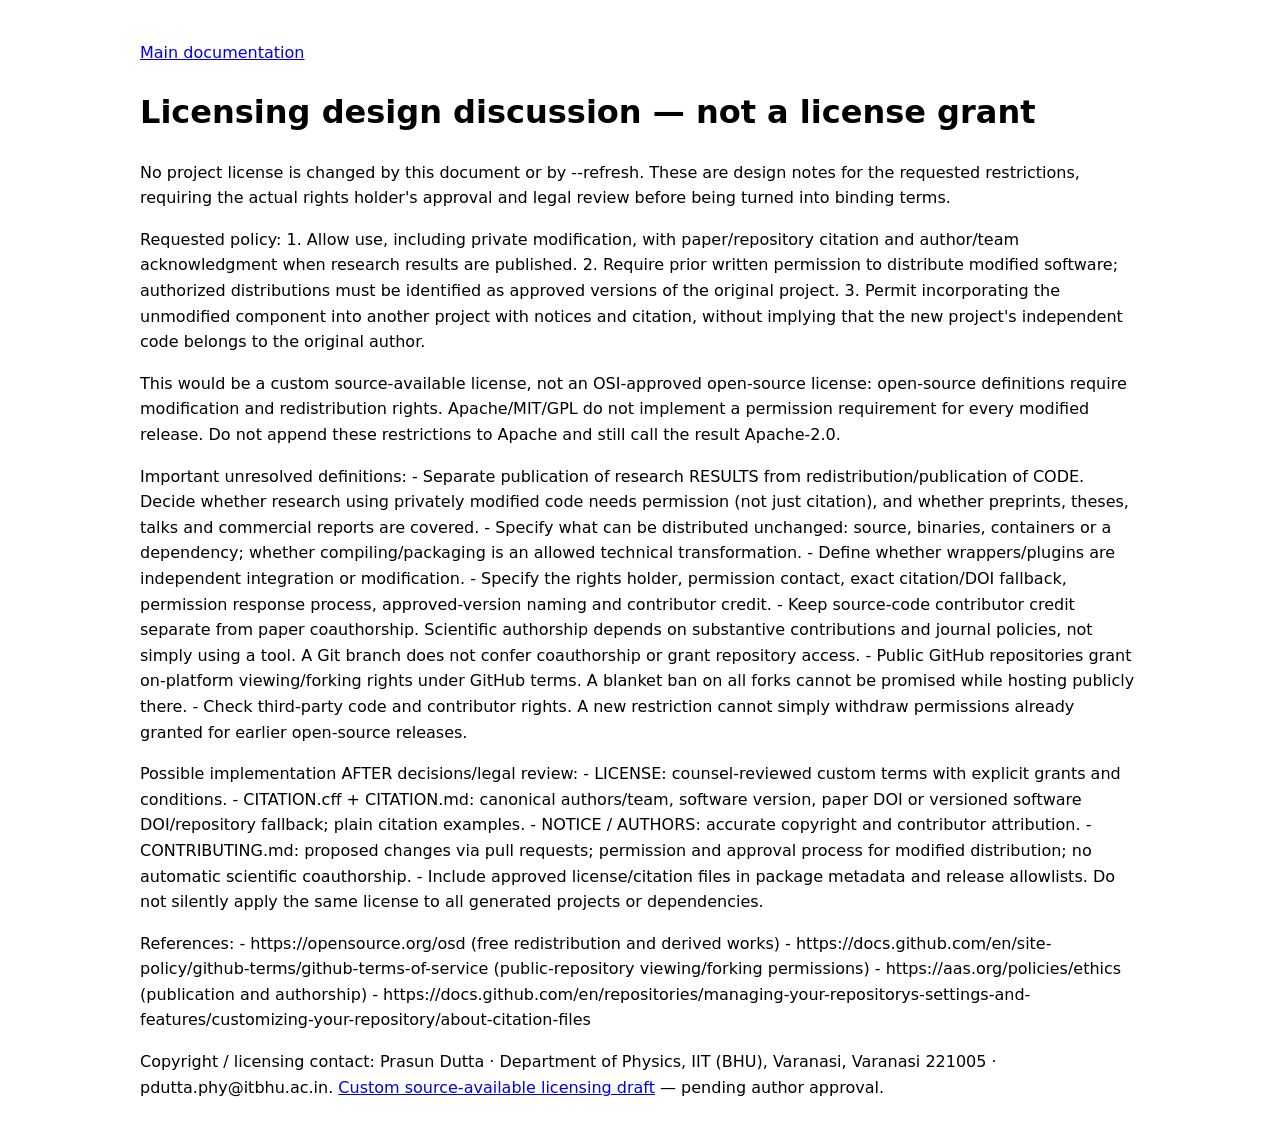
<file: docs/LICENSING_OPTIONS.html>
<!doctype html><html lang="en"><head><meta charset="utf-8"><meta name="viewport" content="width=device-width,initial-scale=1"><title>LICENSING_OPTIONS</title><style>body{max-width:1000px;margin:40px auto;padding:0 20px;font:16px/1.6 system-ui}pre{background:#edf2f4;padding:16px;overflow:auto}</style></head><body><nav><a href="index.html">Main documentation</a></nav><h1 id="licensing-design-discussion-not-a-license-grant">Licensing design discussion — not a license grant</h1>
<p>No project license is changed by this document or by --refresh. These are design
notes for the requested restrictions, requiring the actual rights holder's approval
and legal review before being turned into binding terms.</p>
<p>Requested policy:
1. Allow use, including private modification, with paper/repository citation and
   author/team acknowledgment when research results are published.
2. Require prior written permission to distribute modified software; authorized
   distributions must be identified as approved versions of the original project.
3. Permit incorporating the unmodified component into another project with notices
   and citation, without implying that the new project's independent code belongs
   to the original author.</p>
<p>This would be a custom source-available license, not an OSI-approved open-source
license: open-source definitions require modification and redistribution rights.
Apache/MIT/GPL do not implement a permission requirement for every modified release.
Do not append these restrictions to Apache and still call the result Apache-2.0.</p>
<p>Important unresolved definitions:
- Separate publication of research RESULTS from redistribution/publication of CODE.
  Decide whether research using privately modified code needs permission (not just
  citation), and whether preprints, theses, talks and commercial reports are covered.
- Specify what can be distributed unchanged: source, binaries, containers or a
  dependency; whether compiling/packaging is an allowed technical transformation.
- Define whether wrappers/plugins are independent integration or modification.
- Specify the rights holder, permission contact, exact citation/DOI fallback,
  permission response process, approved-version naming and contributor credit.
- Keep source-code contributor credit separate from paper coauthorship. Scientific
  authorship depends on substantive contributions and journal policies, not simply
  using a tool. A Git branch does not confer coauthorship or grant repository access.
- Public GitHub repositories grant on-platform viewing/forking rights under GitHub
  terms. A blanket ban on all forks cannot be promised while hosting publicly there.
- Check third-party code and contributor rights. A new restriction cannot simply
  withdraw permissions already granted for earlier open-source releases.</p>
<p>Possible implementation AFTER decisions/legal review:
- LICENSE: counsel-reviewed custom terms with explicit grants and conditions.
- CITATION.cff + CITATION.md: canonical authors/team, software version, paper DOI
  or versioned software DOI/repository fallback; plain citation examples.
- NOTICE / AUTHORS: accurate copyright and contributor attribution.
- CONTRIBUTING.md: proposed changes via pull requests; permission and approval
  process for modified distribution; no automatic scientific coauthorship.
- Include approved license/citation files in package metadata and release allowlists.
  Do not silently apply the same license to all generated projects or dependencies.</p>
<p>References:
- https://opensource.org/osd (free redistribution and derived works)
- https://docs.github.com/en/site-policy/github-terms/github-terms-of-service
  (public-repository viewing/forking permissions)
- https://aas.org/policies/ethics (publication and authorship)
- https://docs.github.com/en/repositories/managing-your-repositorys-settings-and-features/customizing-your-repository/about-citation-files</p><!-- project-lisence footer begin -->
<footer aria-label="Licensing"><p>Copyright / licensing contact: Prasun Dutta · Department of Physics, IIT (BHU), Varanasi, Varanasi 221005 · pdutta.phy@itbhu.ac.in. <a href="../lisence/LICENSE.html">Custom source-available licensing draft</a> — pending author approval.</p></footer>
<!-- project-lisence footer end -->
</body></html>
</file>
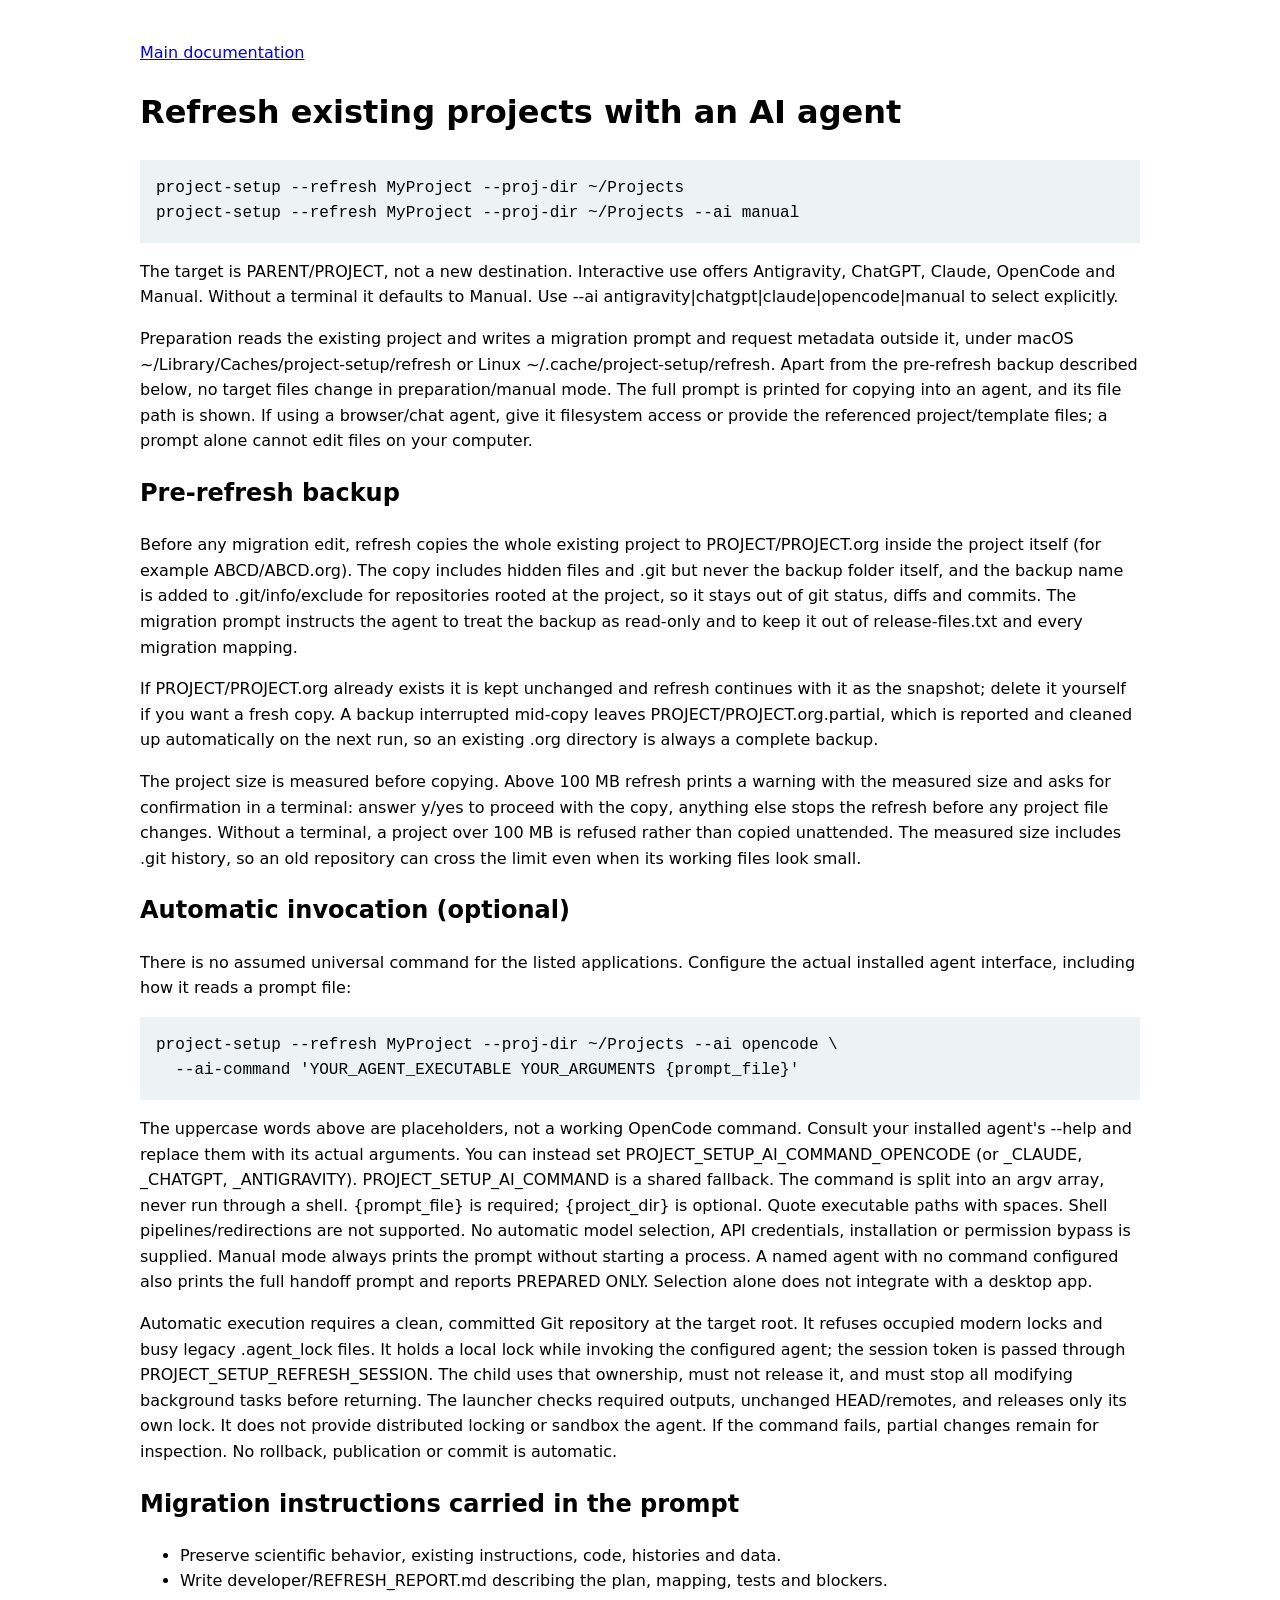
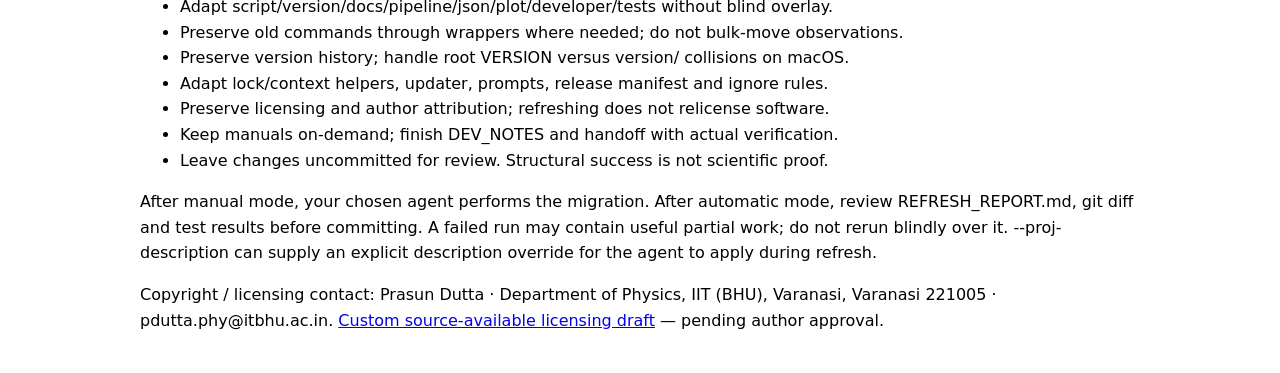
<file: docs/refresh.html>
<!doctype html><html lang="en"><head><meta charset="utf-8"><meta name="viewport" content="width=device-width,initial-scale=1"><title>refresh</title><style>body{max-width:1000px;margin:40px auto;padding:0 20px;font:16px/1.6 system-ui}pre{background:#edf2f4;padding:16px;overflow:auto}</style></head><body><nav><a href="index.html">Main documentation</a></nav><h1 id="refresh-existing-projects-with-an-ai-agent">Refresh existing projects with an AI agent</h1>
<pre><code class="language-sh">project-setup --refresh MyProject --proj-dir ~/Projects
project-setup --refresh MyProject --proj-dir ~/Projects --ai manual
</code></pre>
<p>The target is PARENT/PROJECT, not a new destination. Interactive use offers
Antigravity, ChatGPT, Claude, OpenCode and Manual. Without a terminal it defaults
to Manual. Use --ai antigravity|chatgpt|claude|opencode|manual to select explicitly.</p>
<p>Preparation reads the existing project and writes a migration prompt and request
metadata outside it, under macOS ~/Library/Caches/project-setup/refresh or Linux
~/.cache/project-setup/refresh. Apart from the pre-refresh backup described below,
no target files change in preparation/manual mode. The full prompt is printed for
copying into an agent, and its file path is shown.
If using a browser/chat agent, give it filesystem access or provide the referenced
project/template files; a prompt alone cannot edit files on your computer.</p>
<h2 id="pre-refresh-backup">Pre-refresh backup</h2>
<p>Before any migration edit, refresh copies the whole existing project to
PROJECT/PROJECT.org inside the project itself (for example ABCD/ABCD.org). The
copy includes hidden files and .git but never the backup folder itself, and the
backup name is added to .git/info/exclude for repositories rooted at the project,
so it stays out of git status, diffs and commits. The migration prompt instructs
the agent to treat the backup as read-only and to keep it out of release-files.txt
and every migration mapping.</p>
<p>If PROJECT/PROJECT.org already exists it is kept unchanged and refresh continues
with it as the snapshot; delete it yourself if you want a fresh copy. A backup
interrupted mid-copy leaves PROJECT/PROJECT.org.partial, which is reported and
cleaned up automatically on the next run, so an existing .org directory is always
a complete backup.</p>
<p>The project size is measured before copying. Above 100 MB refresh prints a warning
with the measured size and asks for confirmation in a terminal: answer y/yes to
proceed with the copy, anything else stops the refresh before any project file
changes. Without a terminal, a project over 100 MB is refused rather than copied
unattended. The measured size includes .git history, so an old repository can
cross the limit even when its working files look small.</p>
<h2 id="automatic-invocation-optional">Automatic invocation (optional)</h2>
<p>There is no assumed universal command for the listed applications. Configure the
actual installed agent interface, including how it reads a prompt file:</p>
<pre><code class="language-sh">project-setup --refresh MyProject --proj-dir ~/Projects --ai opencode \
  --ai-command 'YOUR_AGENT_EXECUTABLE YOUR_ARGUMENTS {prompt_file}'
</code></pre>
<p>The uppercase words above are placeholders, not a working OpenCode command. Consult
your installed agent's --help and replace them with its actual arguments. You can
instead set PROJECT_SETUP_AI_COMMAND_OPENCODE (or _CLAUDE, _CHATGPT, _ANTIGRAVITY).
PROJECT_SETUP_AI_COMMAND is a shared fallback. The command is split into an argv
array, never run through a shell. {prompt_file} is required; {project_dir} is
optional. Quote executable paths with spaces. Shell pipelines/redirections are not
supported. No automatic model selection, API credentials, installation or permission
bypass is supplied. Manual mode always prints the prompt without starting a process.
A named agent with no command configured also prints the full handoff prompt and
reports PREPARED ONLY. Selection alone does not integrate with a desktop app.</p>
<p>Automatic execution requires a clean, committed Git repository at the target root.
It refuses occupied modern locks and busy legacy .agent_lock files. It holds a
local lock while invoking the configured agent; the session token is passed through
PROJECT_SETUP_REFRESH_SESSION. The child uses that ownership, must not release it,
and must stop all modifying background tasks before returning. The launcher checks
required outputs, unchanged HEAD/remotes, and releases only its own lock. It does
not provide distributed locking or sandbox the agent. If the command fails, partial
changes remain for inspection. No rollback, publication or commit is automatic.</p>
<h2 id="migration-instructions-carried-in-the-prompt">Migration instructions carried in the prompt</h2>
<ul>
<li>Preserve scientific behavior, existing instructions, code, histories and data.</li>
<li>Write developer/REFRESH_REPORT.md describing the plan, mapping, tests and blockers.</li>
<li>Adapt script/version/docs/pipeline/json/plot/developer/tests without blind overlay.</li>
<li>Preserve old commands through wrappers where needed; do not bulk-move observations.</li>
<li>Preserve version history; handle root VERSION versus version/ collisions on macOS.</li>
<li>Adapt lock/context helpers, updater, prompts, release manifest and ignore rules.</li>
<li>Preserve licensing and author attribution; refreshing does not relicense software.</li>
<li>Keep manuals on-demand; finish DEV_NOTES and handoff with actual verification.</li>
<li>Leave changes uncommitted for review. Structural success is not scientific proof.</li>
</ul>
<p>After manual mode, your chosen agent performs the migration. After automatic mode,
review REFRESH_REPORT.md, git diff and test results before committing. A failed run
may contain useful partial work; do not rerun blindly over it. --proj-description
can supply an explicit description override for the agent to apply during refresh.</p><!-- project-lisence footer begin -->
<footer aria-label="Licensing"><p>Copyright / licensing contact: Prasun Dutta · Department of Physics, IIT (BHU), Varanasi, Varanasi 221005 · pdutta.phy@itbhu.ac.in. <a href="../lisence/LICENSE.html">Custom source-available licensing draft</a> — pending author approval.</p></footer>
<!-- project-lisence footer end -->
</body></html>
</file>
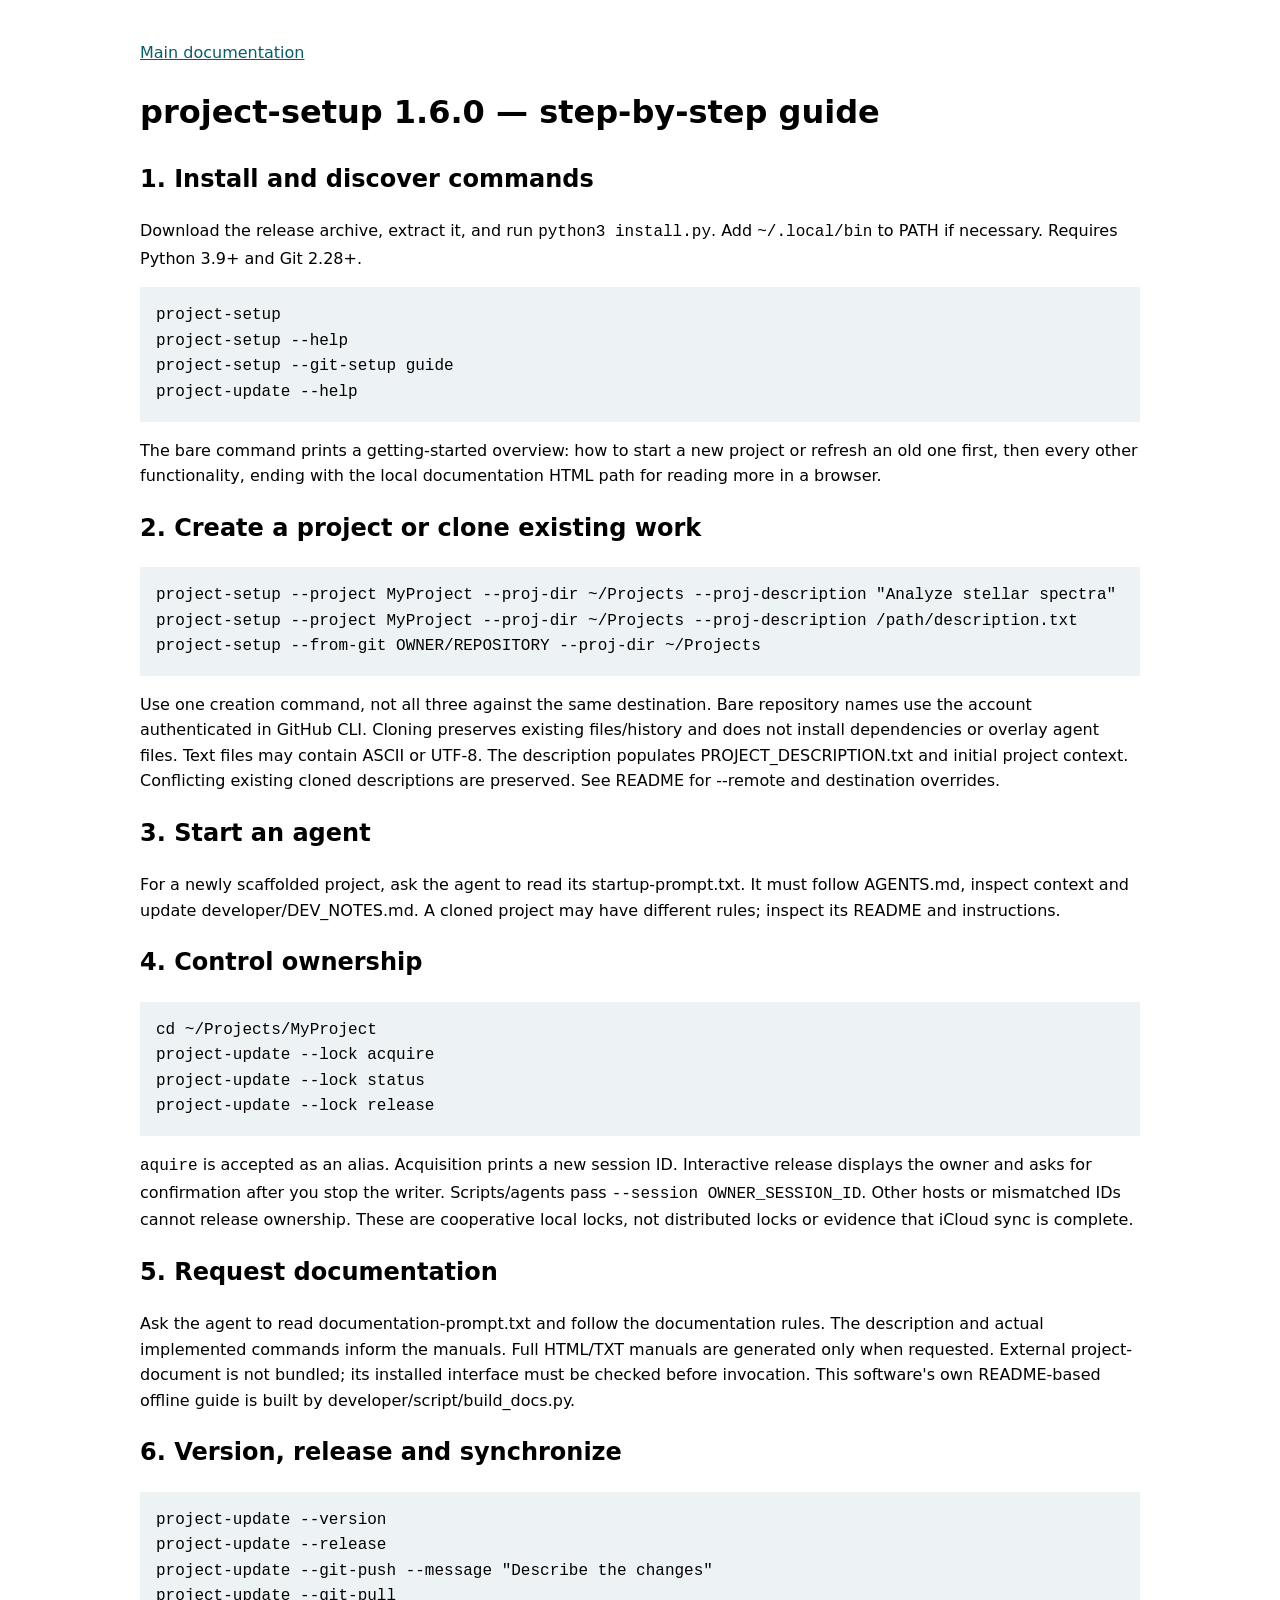
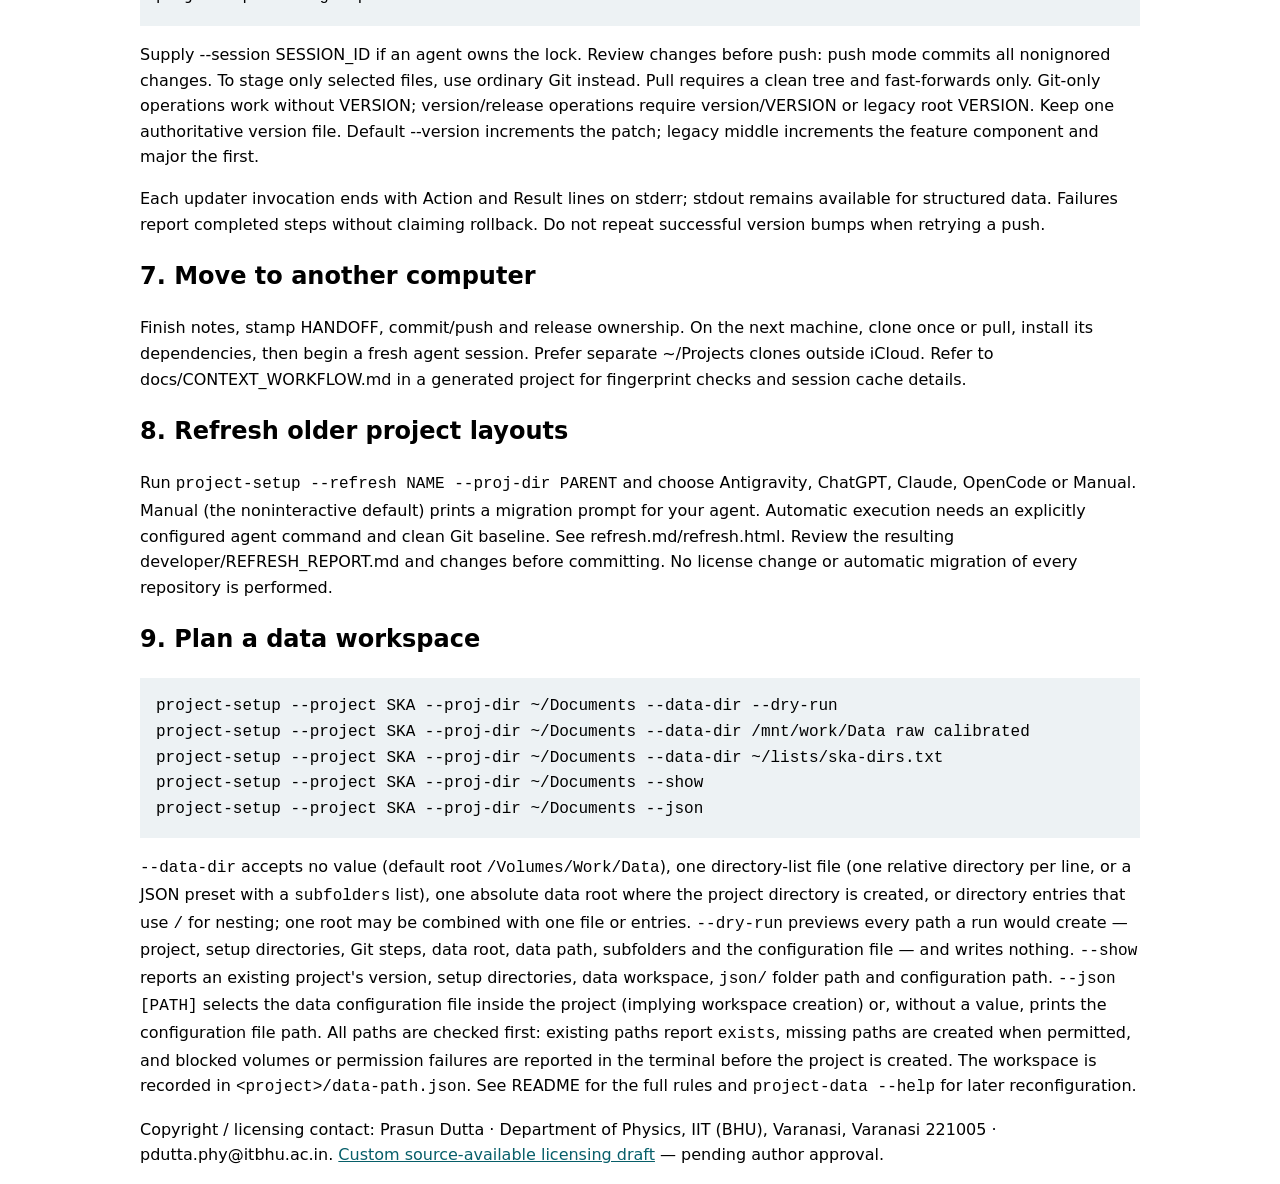
<file: docs/usage.html>
<!doctype html><html lang="en"><head><meta charset="utf-8"><meta name="viewport" content="width=device-width,initial-scale=1"><title>project-setup step-by-step guide</title><style>body{max-width:1000px;margin:40px auto;padding:0 20px;font:16px/1.6 system-ui}pre{background:#edf2f4;padding:16px;overflow:auto}a{color:#075e69}</style></head><body><nav><a href="index.html">Main documentation</a></nav><h1 id="project-setup-160-step-by-step-guide">project-setup 1.6.0 — step-by-step guide</h1>
<h2 id="1-install-and-discover-commands">1. Install and discover commands</h2>
<p>Download the release archive, extract it, and run <code>python3 install.py</code>.
Add <code>~/.local/bin</code> to PATH if necessary. Requires Python 3.9+ and Git 2.28+.</p>
<pre><code class="language-sh">project-setup
project-setup --help
project-setup --git-setup guide
project-update --help
</code></pre>
<p>The bare command prints a getting-started overview: how to start a new project
or refresh an old one first, then every other functionality, ending with the
local documentation HTML path for reading more in a browser.</p>
<h2 id="2-create-a-project-or-clone-existing-work">2. Create a project or clone existing work</h2>
<pre><code class="language-sh">project-setup --project MyProject --proj-dir ~/Projects --proj-description &quot;Analyze stellar spectra&quot;
project-setup --project MyProject --proj-dir ~/Projects --proj-description /path/description.txt
project-setup --from-git OWNER/REPOSITORY --proj-dir ~/Projects
</code></pre>
<p>Use one creation command, not all three against the same destination. Bare
repository names use the account authenticated in GitHub CLI. Cloning preserves
existing files/history and does not install dependencies or overlay agent files.
Text files may contain ASCII or UTF-8. The description populates
PROJECT_DESCRIPTION.txt and initial project context. Conflicting existing cloned
descriptions are preserved. See README for --remote and destination overrides.</p>
<h2 id="3-start-an-agent">3. Start an agent</h2>
<p>For a newly scaffolded project, ask the agent to read its startup-prompt.txt.
It must follow AGENTS.md, inspect context and update developer/DEV_NOTES.md.
A cloned project may have different rules; inspect its README and instructions.</p>
<h2 id="4-control-ownership">4. Control ownership</h2>
<pre><code class="language-sh">cd ~/Projects/MyProject
project-update --lock acquire
project-update --lock status
project-update --lock release
</code></pre>
<p><code>aquire</code> is accepted as an alias. Acquisition prints a new session ID. Interactive
release displays the owner and asks for confirmation after you stop the writer.
Scripts/agents pass <code>--session OWNER_SESSION_ID</code>. Other hosts or mismatched IDs
cannot release ownership. These are cooperative local locks, not distributed
locks or evidence that iCloud sync is complete.</p>
<h2 id="5-request-documentation">5. Request documentation</h2>
<p>Ask the agent to read documentation-prompt.txt and follow the documentation rules.
The description and actual implemented commands inform the manuals. Full HTML/TXT
manuals are generated only when requested. External project-document is not bundled;
its installed interface must be checked before invocation. This software's own
README-based offline guide is built by developer/script/build_docs.py.</p>
<h2 id="6-version-release-and-synchronize">6. Version, release and synchronize</h2>
<pre><code class="language-sh">project-update --version
project-update --release
project-update --git-push --message &quot;Describe the changes&quot;
project-update --git-pull
</code></pre>
<p>Supply --session SESSION_ID if an agent owns the lock. Review changes before push:
push mode commits all nonignored changes. To stage only selected files, use ordinary
Git instead. Pull requires a clean tree and fast-forwards only. Git-only operations
work without VERSION; version/release operations require version/VERSION or legacy
root VERSION. Keep one authoritative version file. Default --version increments
the patch; legacy middle increments the feature component and major the first.</p>
<p>Each updater invocation ends with Action and Result lines on stderr; stdout
remains available for structured data. Failures report completed steps without
claiming rollback. Do not repeat successful version bumps when retrying a push.</p>
<h2 id="7-move-to-another-computer">7. Move to another computer</h2>
<p>Finish notes, stamp HANDOFF, commit/push and release ownership. On the next machine,
clone once or pull, install its dependencies, then begin a fresh agent session.
Prefer separate ~/Projects clones outside iCloud. Refer to docs/CONTEXT_WORKFLOW.md
in a generated project for fingerprint checks and session cache details.</p>
<h2 id="8-refresh-older-project-layouts">8. Refresh older project layouts</h2>
<p>Run <code>project-setup --refresh NAME --proj-dir PARENT</code> and choose Antigravity,
ChatGPT, Claude, OpenCode or Manual. Manual (the noninteractive default) prints
a migration prompt for your agent. Automatic execution needs an explicitly
configured agent command and clean Git baseline. See refresh.md/refresh.html.
Review the resulting developer/REFRESH_REPORT.md and changes before committing.
No license change or automatic migration of every repository is performed.</p>
<h2 id="9-plan-a-data-workspace">9. Plan a data workspace</h2>
<pre><code class="language-sh">project-setup --project SKA --proj-dir ~/Documents --data-dir --dry-run
project-setup --project SKA --proj-dir ~/Documents --data-dir /mnt/work/Data raw calibrated
project-setup --project SKA --proj-dir ~/Documents --data-dir ~/lists/ska-dirs.txt
project-setup --project SKA --proj-dir ~/Documents --show
project-setup --project SKA --proj-dir ~/Documents --json
</code></pre>
<p><code>--data-dir</code> accepts no value (default root <code>/Volumes/Work/Data</code>), one
directory-list file (one relative directory per line, or a JSON preset with a
<code>subfolders</code> list), one absolute data root where the project directory is
created, or directory entries that use <code>/</code> for nesting; one root may be
combined with one file or entries. <code>--dry-run</code> previews every path a run would
create — project, setup directories, Git steps, data root, data path,
subfolders and the configuration file — and writes nothing. <code>--show</code> reports an
existing project's version, setup directories, data workspace, <code>json/</code> folder
path and configuration path. <code>--json [PATH]</code> selects the data configuration
file inside the project (implying workspace creation) or, without a value,
prints the configuration file path. All paths are checked first: existing
paths report <code>exists</code>, missing paths are created when permitted, and blocked
volumes or permission failures are reported in the terminal before the project
is created. The workspace is recorded in <code>&lt;project&gt;/data-path.json</code>. See README
for the full rules and <code>project-data --help</code> for later reconfiguration.</p><!-- project-lisence footer begin -->
<footer aria-label="Licensing"><p>Copyright / licensing contact: Prasun Dutta · Department of Physics, IIT (BHU), Varanasi, Varanasi 221005 · pdutta.phy@itbhu.ac.in. <a href="../lisence/LICENSE.html">Custom source-available licensing draft</a> — pending author approval.</p></footer>
<!-- project-lisence footer end -->
</body></html>
</file>
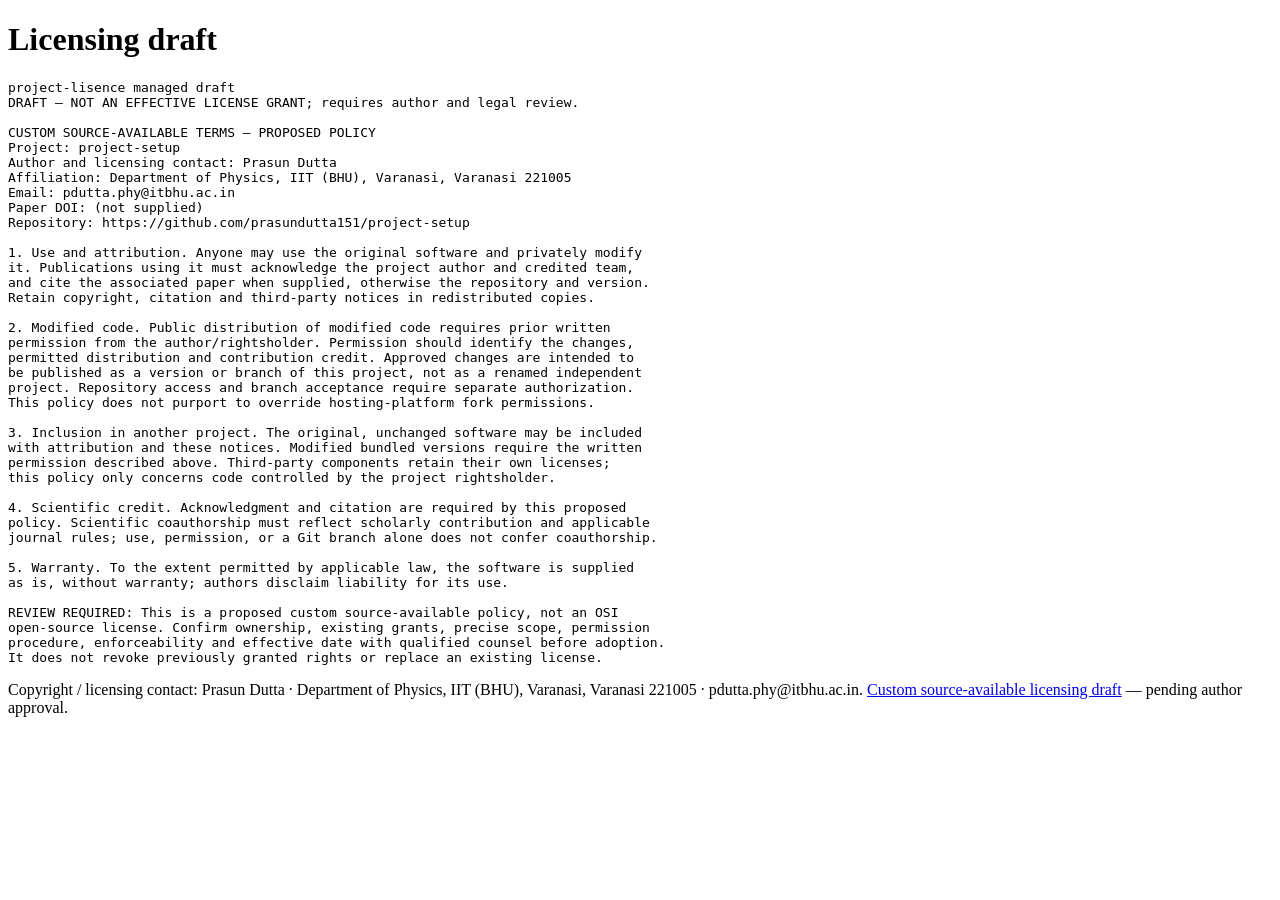
<file: lisence/LICENSE.html>
<!doctype html><html lang="en"><head><meta charset="utf-8"><title>Licensing draft</title></head><body><main><h1>Licensing draft</h1><pre style="white-space:pre-wrap">project-lisence managed draft
DRAFT — NOT AN EFFECTIVE LICENSE GRANT; requires author and legal review.

CUSTOM SOURCE-AVAILABLE TERMS — PROPOSED POLICY
Project: project-setup
Author and licensing contact: Prasun Dutta
Affiliation: Department of Physics, IIT (BHU), Varanasi, Varanasi 221005
Email: pdutta.phy@itbhu.ac.in
Paper DOI: (not supplied)
Repository: https://github.com/prasundutta151/project-setup

1. Use and attribution. Anyone may use the original software and privately modify
it. Publications using it must acknowledge the project author and credited team,
and cite the associated paper when supplied, otherwise the repository and version.
Retain copyright, citation and third-party notices in redistributed copies.

2. Modified code. Public distribution of modified code requires prior written
permission from the author/rightsholder. Permission should identify the changes,
permitted distribution and contribution credit. Approved changes are intended to
be published as a version or branch of this project, not as a renamed independent
project. Repository access and branch acceptance require separate authorization.
This policy does not purport to override hosting-platform fork permissions.

3. Inclusion in another project. The original, unchanged software may be included
with attribution and these notices. Modified bundled versions require the written
permission described above. Third-party components retain their own licenses;
this policy only concerns code controlled by the project rightsholder.

4. Scientific credit. Acknowledgment and citation are required by this proposed
policy. Scientific coauthorship must reflect scholarly contribution and applicable
journal rules; use, permission, or a Git branch alone does not confer coauthorship.

5. Warranty. To the extent permitted by applicable law, the software is supplied
as is, without warranty; authors disclaim liability for its use.

REVIEW REQUIRED: This is a proposed custom source-available policy, not an OSI
open-source license. Confirm ownership, existing grants, precise scope, permission
procedure, enforceability and effective date with qualified counsel before adoption.
It does not revoke previously granted rights or replace an existing license.
</pre></main><!-- project-lisence footer begin -->
<footer aria-label="Licensing"><p>Copyright / licensing contact: Prasun Dutta · Department of Physics, IIT (BHU), Varanasi, Varanasi 221005 · pdutta.phy@itbhu.ac.in. <a href="LICENSE.html">Custom source-available licensing draft</a> — pending author approval.</p></footer>
<!-- project-lisence footer end -->
</body></html>
</file>
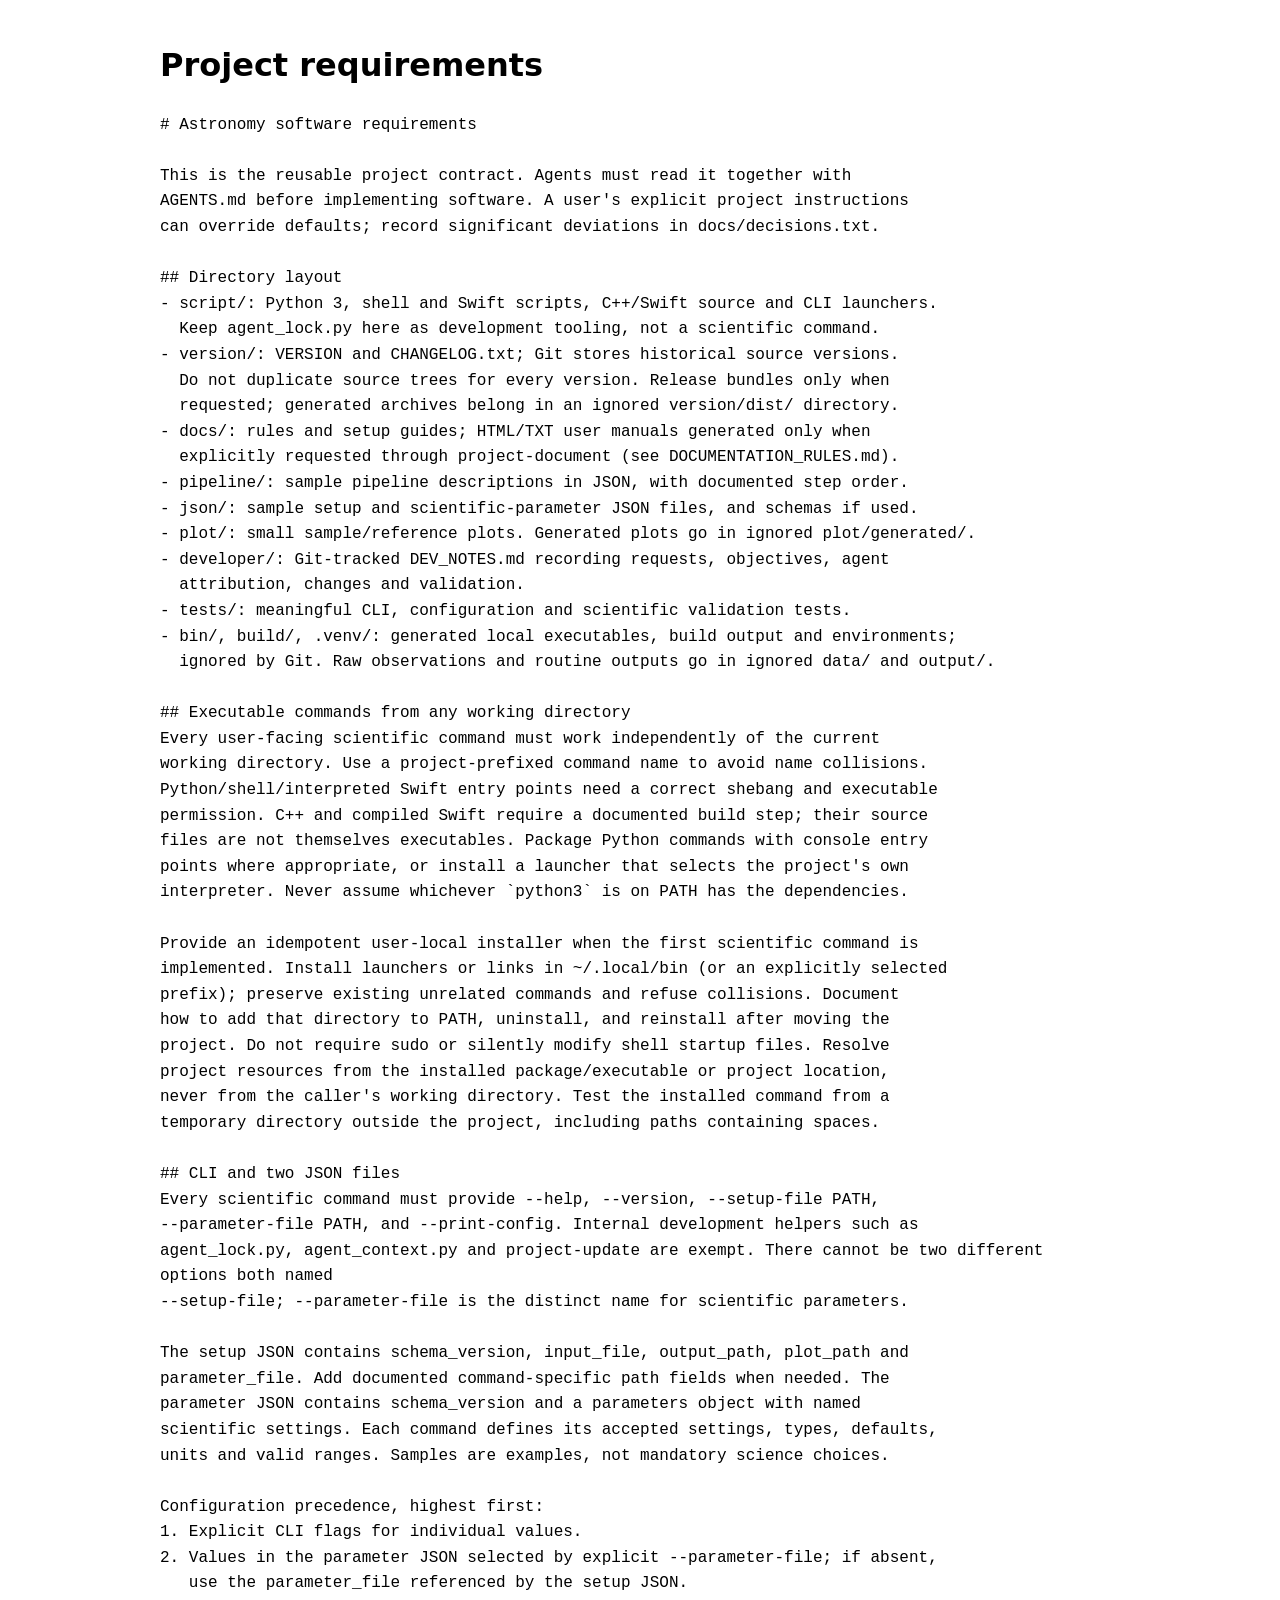
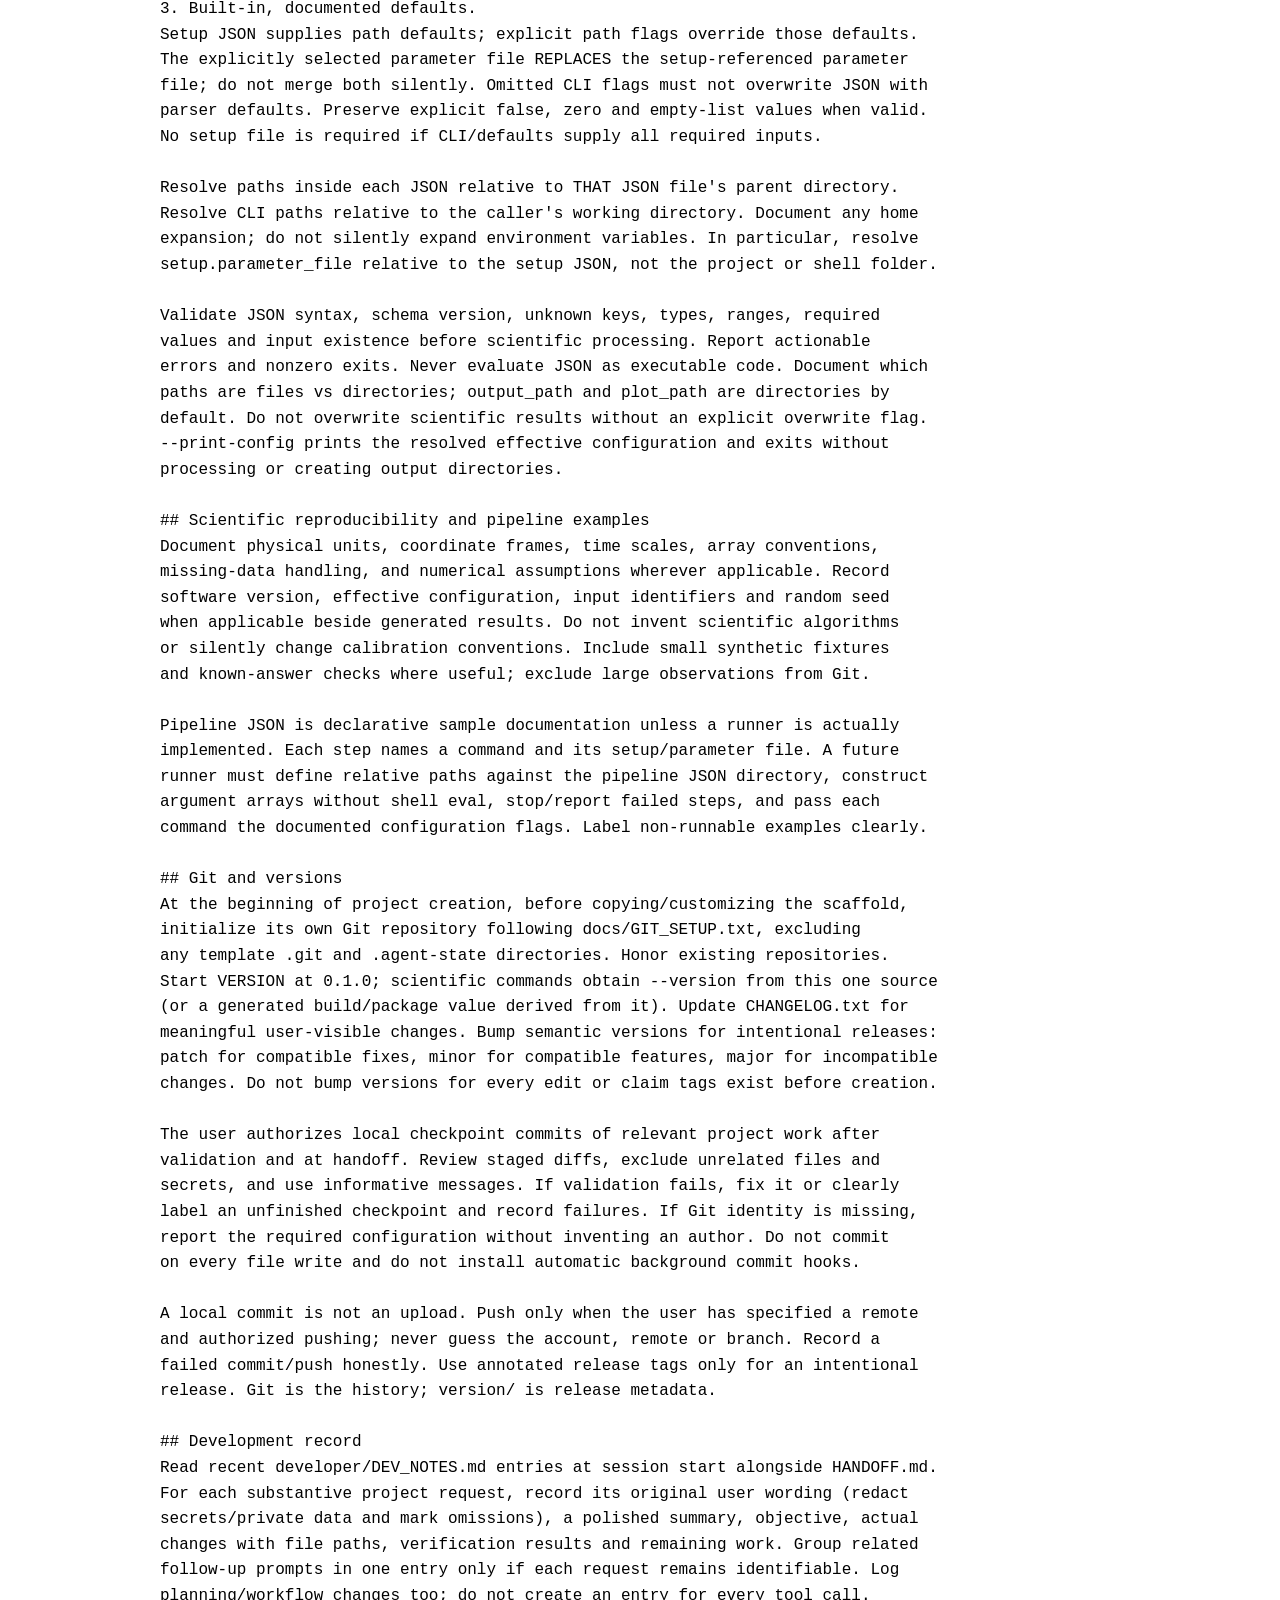
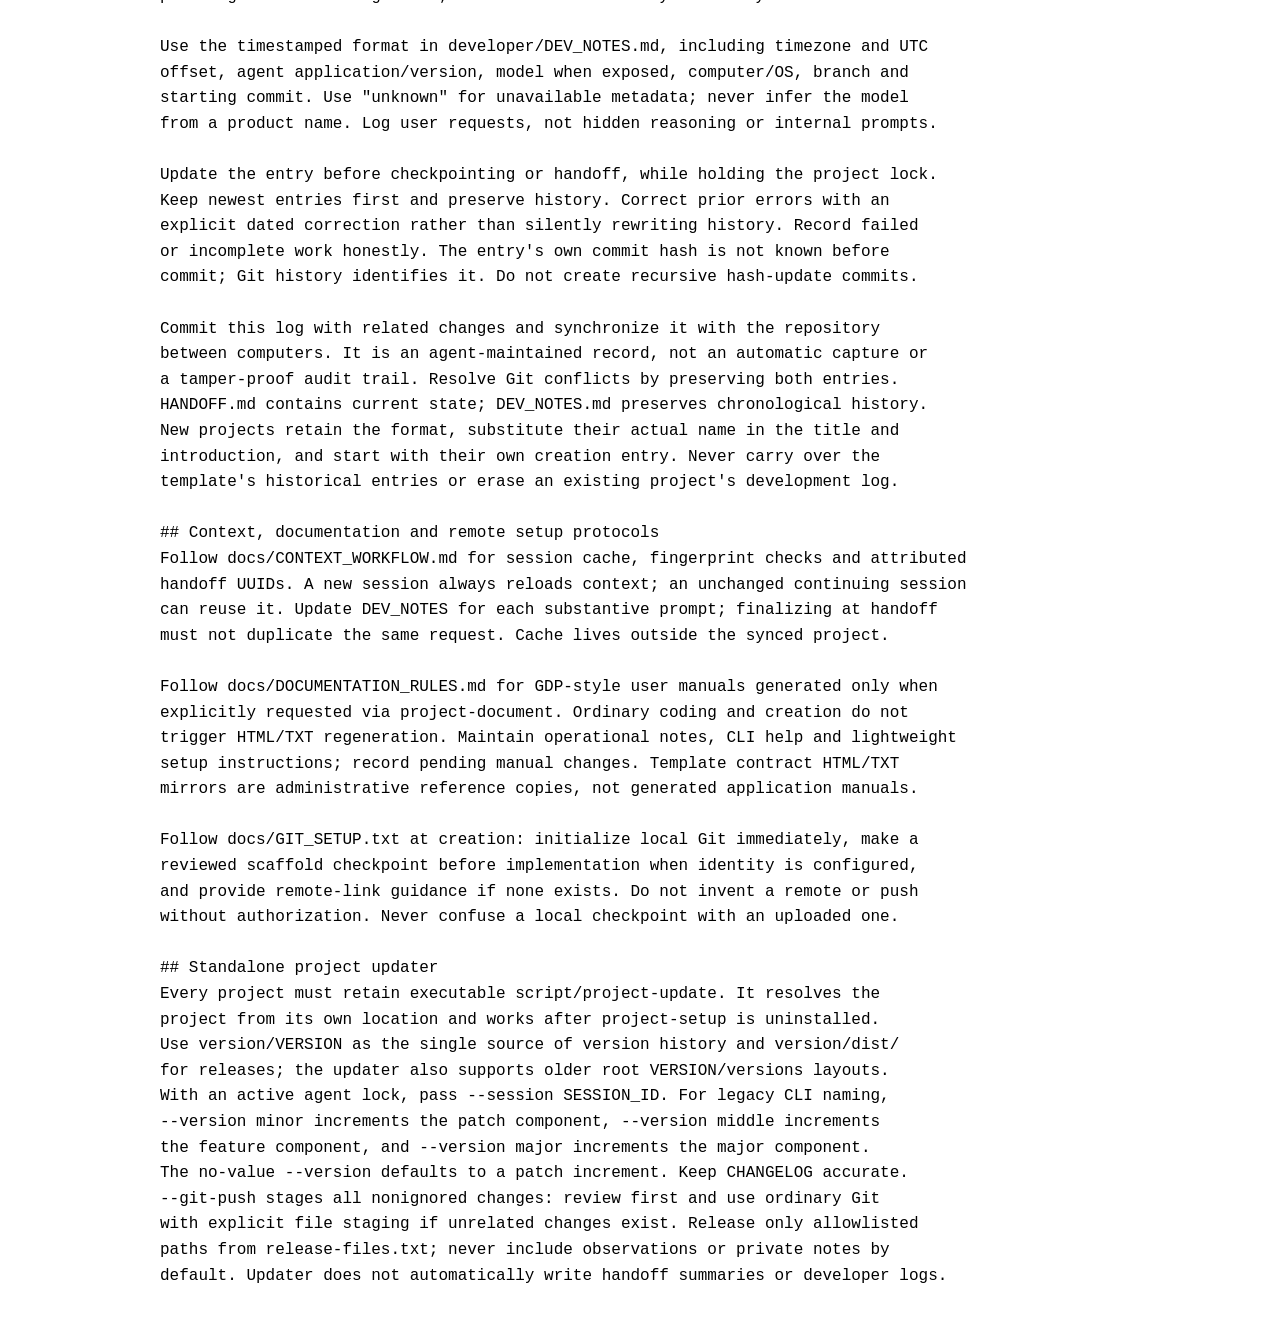
<file: project_setup/template/docs/requirements.html>
<!doctype html><html lang="en"><meta charset="utf-8"><title>Project requirements</title><style>body{max-width:960px;margin:40px auto;font:16px/1.6 system-ui}pre{white-space:pre-wrap}</style><h1>Project requirements</h1><pre># Astronomy software requirements

This is the reusable project contract. Agents must read it together with
AGENTS.md before implementing software. A user&#x27;s explicit project instructions
can override defaults; record significant deviations in docs/decisions.txt.

## Directory layout
- script/: Python 3, shell and Swift scripts, C++/Swift source and CLI launchers.
  Keep agent_lock.py here as development tooling, not a scientific command.
- version/: VERSION and CHANGELOG.txt; Git stores historical source versions.
  Do not duplicate source trees for every version. Release bundles only when
  requested; generated archives belong in an ignored version/dist/ directory.
- docs/: rules and setup guides; HTML/TXT user manuals generated only when
  explicitly requested through project-document (see DOCUMENTATION_RULES.md).
- pipeline/: sample pipeline descriptions in JSON, with documented step order.
- json/: sample setup and scientific-parameter JSON files, and schemas if used.
- plot/: small sample/reference plots. Generated plots go in ignored plot/generated/.
- developer/: Git-tracked DEV_NOTES.md recording requests, objectives, agent
  attribution, changes and validation.
- tests/: meaningful CLI, configuration and scientific validation tests.
- bin/, build/, .venv/: generated local executables, build output and environments;
  ignored by Git. Raw observations and routine outputs go in ignored data/ and output/.

## Executable commands from any working directory
Every user-facing scientific command must work independently of the current
working directory. Use a project-prefixed command name to avoid name collisions.
Python/shell/interpreted Swift entry points need a correct shebang and executable
permission. C++ and compiled Swift require a documented build step; their source
files are not themselves executables. Package Python commands with console entry
points where appropriate, or install a launcher that selects the project&#x27;s own
interpreter. Never assume whichever `python3` is on PATH has the dependencies.

Provide an idempotent user-local installer when the first scientific command is
implemented. Install launchers or links in ~/.local/bin (or an explicitly selected
prefix); preserve existing unrelated commands and refuse collisions. Document
how to add that directory to PATH, uninstall, and reinstall after moving the
project. Do not require sudo or silently modify shell startup files. Resolve
project resources from the installed package/executable or project location,
never from the caller&#x27;s working directory. Test the installed command from a
temporary directory outside the project, including paths containing spaces.

## CLI and two JSON files
Every scientific command must provide --help, --version, --setup-file PATH,
--parameter-file PATH, and --print-config. Internal development helpers such as
agent_lock.py, agent_context.py and project-update are exempt. There cannot be two different options both named
--setup-file; --parameter-file is the distinct name for scientific parameters.

The setup JSON contains schema_version, input_file, output_path, plot_path and
parameter_file. Add documented command-specific path fields when needed. The
parameter JSON contains schema_version and a parameters object with named
scientific settings. Each command defines its accepted settings, types, defaults,
units and valid ranges. Samples are examples, not mandatory science choices.

Configuration precedence, highest first:
1. Explicit CLI flags for individual values.
2. Values in the parameter JSON selected by explicit --parameter-file; if absent,
   use the parameter_file referenced by the setup JSON.
3. Built-in, documented defaults.
Setup JSON supplies path defaults; explicit path flags override those defaults.
The explicitly selected parameter file REPLACES the setup-referenced parameter
file; do not merge both silently. Omitted CLI flags must not overwrite JSON with
parser defaults. Preserve explicit false, zero and empty-list values when valid.
No setup file is required if CLI/defaults supply all required inputs.

Resolve paths inside each JSON relative to THAT JSON file&#x27;s parent directory.
Resolve CLI paths relative to the caller&#x27;s working directory. Document any home
expansion; do not silently expand environment variables. In particular, resolve
setup.parameter_file relative to the setup JSON, not the project or shell folder.

Validate JSON syntax, schema version, unknown keys, types, ranges, required
values and input existence before scientific processing. Report actionable
errors and nonzero exits. Never evaluate JSON as executable code. Document which
paths are files vs directories; output_path and plot_path are directories by
default. Do not overwrite scientific results without an explicit overwrite flag.
--print-config prints the resolved effective configuration and exits without
processing or creating output directories.

## Scientific reproducibility and pipeline examples
Document physical units, coordinate frames, time scales, array conventions,
missing-data handling, and numerical assumptions wherever applicable. Record
software version, effective configuration, input identifiers and random seed
when applicable beside generated results. Do not invent scientific algorithms
or silently change calibration conventions. Include small synthetic fixtures
and known-answer checks where useful; exclude large observations from Git.

Pipeline JSON is declarative sample documentation unless a runner is actually
implemented. Each step names a command and its setup/parameter file. A future
runner must define relative paths against the pipeline JSON directory, construct
argument arrays without shell eval, stop/report failed steps, and pass each
command the documented configuration flags. Label non-runnable examples clearly.

## Git and versions
At the beginning of project creation, before copying/customizing the scaffold,
initialize its own Git repository following docs/GIT_SETUP.txt, excluding
any template .git and .agent-state directories. Honor existing repositories.
Start VERSION at 0.1.0; scientific commands obtain --version from this one source
(or a generated build/package value derived from it). Update CHANGELOG.txt for
meaningful user-visible changes. Bump semantic versions for intentional releases:
patch for compatible fixes, minor for compatible features, major for incompatible
changes. Do not bump versions for every edit or claim tags exist before creation.

The user authorizes local checkpoint commits of relevant project work after
validation and at handoff. Review staged diffs, exclude unrelated files and
secrets, and use informative messages. If validation fails, fix it or clearly
label an unfinished checkpoint and record failures. If Git identity is missing,
report the required configuration without inventing an author. Do not commit
on every file write and do not install automatic background commit hooks.

A local commit is not an upload. Push only when the user has specified a remote
and authorized pushing; never guess the account, remote or branch. Record a
failed commit/push honestly. Use annotated release tags only for an intentional
release. Git is the history; version/ is release metadata.

## Development record
Read recent developer/DEV_NOTES.md entries at session start alongside HANDOFF.md.
For each substantive project request, record its original user wording (redact
secrets/private data and mark omissions), a polished summary, objective, actual
changes with file paths, verification results and remaining work. Group related
follow-up prompts in one entry only if each request remains identifiable. Log
planning/workflow changes too; do not create an entry for every tool call.

Use the timestamped format in developer/DEV_NOTES.md, including timezone and UTC
offset, agent application/version, model when exposed, computer/OS, branch and
starting commit. Use &quot;unknown&quot; for unavailable metadata; never infer the model
from a product name. Log user requests, not hidden reasoning or internal prompts.

Update the entry before checkpointing or handoff, while holding the project lock.
Keep newest entries first and preserve history. Correct prior errors with an
explicit dated correction rather than silently rewriting history. Record failed
or incomplete work honestly. The entry&#x27;s own commit hash is not known before
commit; Git history identifies it. Do not create recursive hash-update commits.

Commit this log with related changes and synchronize it with the repository
between computers. It is an agent-maintained record, not an automatic capture or
a tamper-proof audit trail. Resolve Git conflicts by preserving both entries.
HANDOFF.md contains current state; DEV_NOTES.md preserves chronological history.
New projects retain the format, substitute their actual name in the title and
introduction, and start with their own creation entry. Never carry over the
template&#x27;s historical entries or erase an existing project&#x27;s development log.

## Context, documentation and remote setup protocols
Follow docs/CONTEXT_WORKFLOW.md for session cache, fingerprint checks and attributed
handoff UUIDs. A new session always reloads context; an unchanged continuing session
can reuse it. Update DEV_NOTES for each substantive prompt; finalizing at handoff
must not duplicate the same request. Cache lives outside the synced project.

Follow docs/DOCUMENTATION_RULES.md for GDP-style user manuals generated only when
explicitly requested via project-document. Ordinary coding and creation do not
trigger HTML/TXT regeneration. Maintain operational notes, CLI help and lightweight
setup instructions; record pending manual changes. Template contract HTML/TXT
mirrors are administrative reference copies, not generated application manuals.

Follow docs/GIT_SETUP.txt at creation: initialize local Git immediately, make a
reviewed scaffold checkpoint before implementation when identity is configured,
and provide remote-link guidance if none exists. Do not invent a remote or push
without authorization. Never confuse a local checkpoint with an uploaded one.

## Standalone project updater
Every project must retain executable script/project-update. It resolves the
project from its own location and works after project-setup is uninstalled.
Use version/VERSION as the single source of version history and version/dist/
for releases; the updater also supports older root VERSION/versions layouts.
With an active agent lock, pass --session SESSION_ID. For legacy CLI naming,
--version minor increments the patch component, --version middle increments
the feature component, and --version major increments the major component.
The no-value --version defaults to a patch increment. Keep CHANGELOG accurate.
--git-push stages all nonignored changes: review first and use ordinary Git
with explicit file staging if unrelated changes exist. Release only allowlisted
paths from release-files.txt; never include observations or private notes by
default. Updater does not automatically write handoff summaries or developer logs.
</pre></html>
</file>
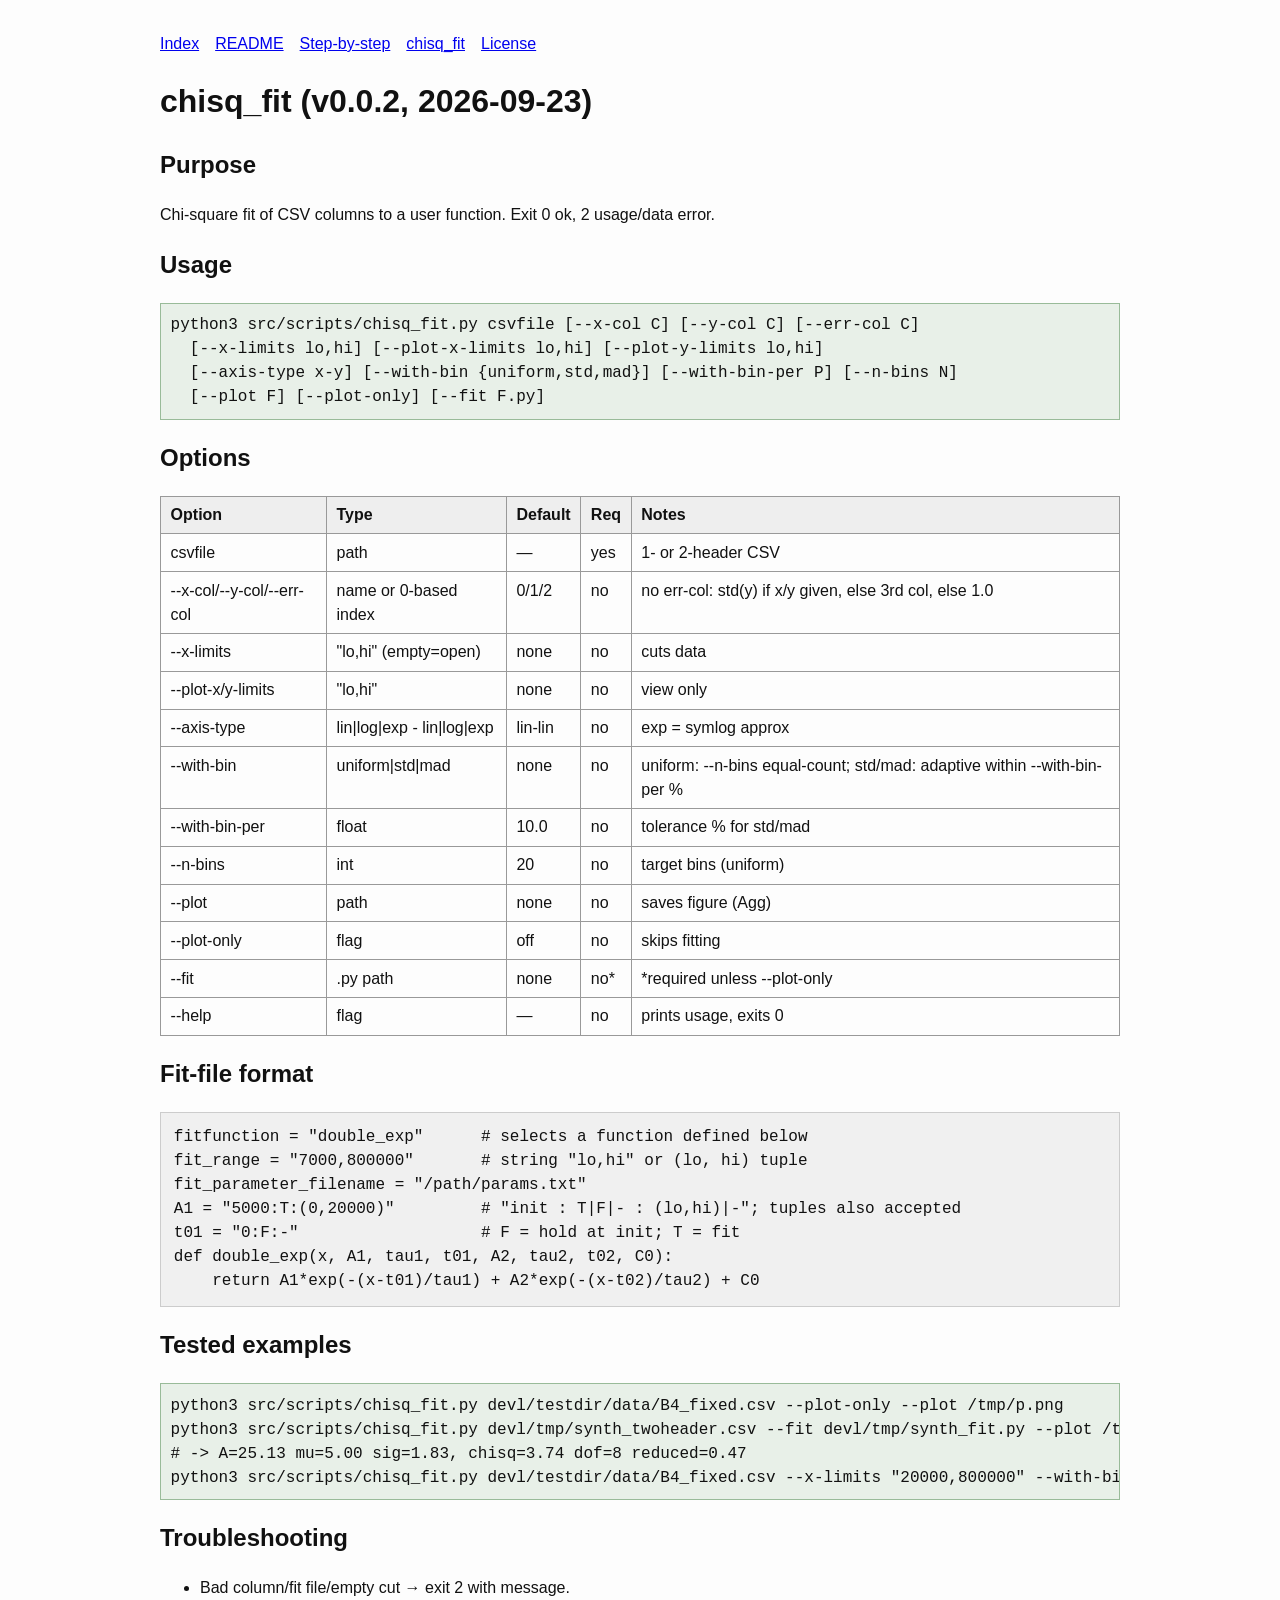
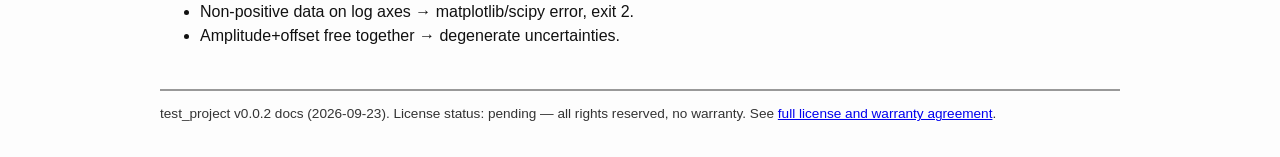
<file: test_project/src/docs/chisq_fit.html>
<!DOCTYPE html>
<html lang="en"><head><meta charset="utf-8">
<title>chisq_fit command reference (v0.0.2)</title>
<link rel="stylesheet" href="style.css"></head>
<body>
<nav><a href="index.html">Index</a><a href="README.html">README</a><a href="test_project-step-by-step.html">Step-by-step</a><a href="chisq_fit.html">chisq_fit</a><a href="LICENSE.html">License</a></nav>
<h1>chisq_fit (v0.0.2, 2026-09-23)</h1>
<h2>Purpose</h2><p>Chi-square fit of CSV columns to a user function. Exit 0 ok, 2 usage/data error.</p>
<h2>Usage</h2><pre class="cmd">python3 src/scripts/chisq_fit.py csvfile [--x-col C] [--y-col C] [--err-col C]
  [--x-limits lo,hi] [--plot-x-limits lo,hi] [--plot-y-limits lo,hi]
  [--axis-type x-y] [--with-bin {uniform,std,mad}] [--with-bin-per P] [--n-bins N]
  [--plot F] [--plot-only] [--fit F.py]</pre>
<h2>Options</h2>
<table><tr><th>Option</th><th>Type</th><th>Default</th><th>Req</th><th>Notes</th></tr>
<tr><td>csvfile</td><td>path</td><td>—</td><td>yes</td><td>1- or 2-header CSV</td></tr>
<tr><td>--x-col/--y-col/--err-col</td><td>name or 0-based index</td><td>0/1/2</td><td>no</td><td>no err-col: std(y) if x/y given, else 3rd col, else 1.0</td></tr>
<tr><td>--x-limits</td><td>"lo,hi" (empty=open)</td><td>none</td><td>no</td><td>cuts data</td></tr>
<tr><td>--plot-x/y-limits</td><td>"lo,hi"</td><td>none</td><td>no</td><td>view only</td></tr>
<tr><td>--axis-type</td><td>lin|log|exp - lin|log|exp</td><td>lin-lin</td><td>no</td><td>exp = symlog approx</td></tr>
<tr><td>--with-bin</td><td>uniform|std|mad</td><td>none</td><td>no</td><td>uniform: --n-bins equal-count; std/mad: adaptive within --with-bin-per %</td></tr>
<tr><td>--with-bin-per</td><td>float</td><td>10.0</td><td>no</td><td>tolerance % for std/mad</td></tr>
<tr><td>--n-bins</td><td>int</td><td>20</td><td>no</td><td>target bins (uniform)</td></tr>
<tr><td>--plot</td><td>path</td><td>none</td><td>no</td><td>saves figure (Agg)</td></tr>
<tr><td>--plot-only</td><td>flag</td><td>off</td><td>no</td><td>skips fitting</td></tr>
<tr><td>--fit</td><td>.py path</td><td>none</td><td>no*</td><td>*required unless --plot-only</td></tr>
<tr><td>--help</td><td>flag</td><td>—</td><td>no</td><td>prints usage, exits 0</td></tr></table>
<h2>Fit-file format</h2>
<pre>fitfunction = "double_exp"      # selects a function defined below
fit_range = "7000,800000"       # string "lo,hi" or (lo, hi) tuple
fit_parameter_filename = "/path/params.txt"
A1 = "5000:T:(0,20000)"         # "init : T|F|- : (lo,hi)|-"; tuples also accepted
t01 = "0:F:-"                   # F = hold at init; T = fit
def double_exp(x, A1, tau1, t01, A2, tau2, t02, C0):
    return A1*exp(-(x-t01)/tau1) + A2*exp(-(x-t02)/tau2) + C0</pre>
<h2>Tested examples</h2>
<pre class="cmd">python3 src/scripts/chisq_fit.py devl/testdir/data/B4_fixed.csv --plot-only --plot /tmp/p.png
python3 src/scripts/chisq_fit.py devl/tmp/synth_twoheader.csv --fit devl/tmp/synth_fit.py --plot /tmp/f.png
# -> A=25.13 mu=5.00 sig=1.83, chisq=3.74 dof=8 reduced=0.47
python3 src/scripts/chisq_fit.py devl/testdir/data/B4_fixed.csv --x-limits "20000,800000" --with-bin uniform --n-bins 60 --fit &lt;double_exp&gt; --axis-type lin-log --plot /tmp/t.png</pre>
<h2>Troubleshooting</h2>
<ul><li>Bad column/fit file/empty cut → exit 2 with message.</li>
<li>Non-positive data on log axes → matplotlib/scipy error, exit 2.</li>
<li>Amplitude+offset free together → degenerate uncertainties.</li></ul>
<footer>test_project v0.0.2 docs (2026-09-23). License status: pending — all rights reserved, no warranty. See <a href="LICENSE.html">full license and warranty agreement</a>.</footer>
</body></html>
</file>
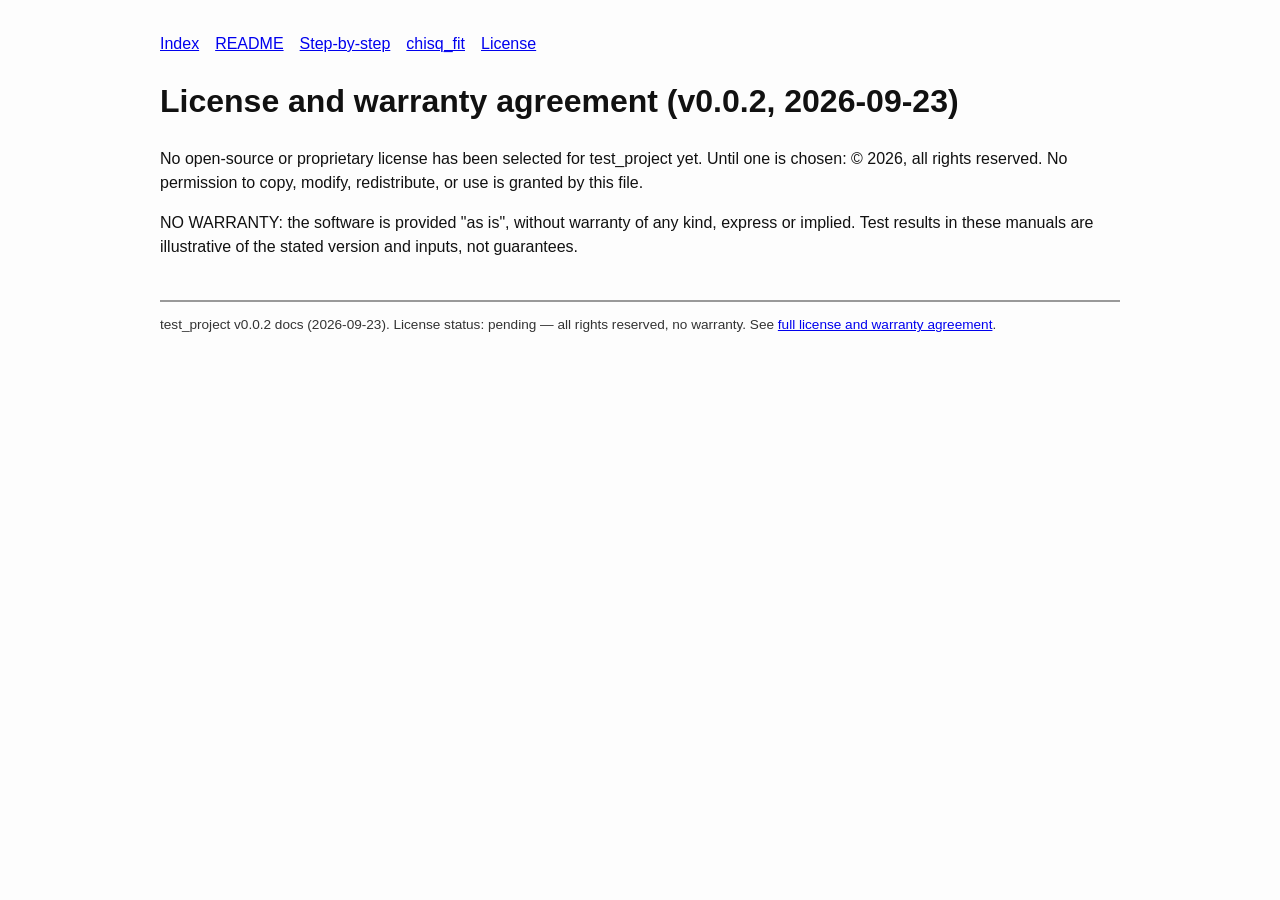
<file: test_project/src/docs/LICENSE.html>
<!DOCTYPE html>
<html lang="en"><head><meta charset="utf-8">
<title>test_project license (v0.0.2)</title>
<link rel="stylesheet" href="style.css"></head>
<body>
<nav><a href="index.html">Index</a><a href="README.html">README</a><a href="test_project-step-by-step.html">Step-by-step</a><a href="chisq_fit.html">chisq_fit</a><a href="LICENSE.html">License</a></nav>
<h1>License and warranty agreement (v0.0.2, 2026-09-23)</h1>
<p>No open-source or proprietary license has been selected for test_project yet.
Until one is chosen: &copy; 2026, all rights reserved. No permission to copy,
modify, redistribute, or use is granted by this file.</p>
<p>NO WARRANTY: the software is provided "as is", without warranty of any kind,
express or implied. Test results in these manuals are illustrative of the
stated version and inputs, not guarantees.</p>
<footer>test_project v0.0.2 docs (2026-09-23). License status: pending — all rights reserved, no warranty. See <a href="LICENSE.html">full license and warranty agreement</a>.</footer>
</body></html>
</file>
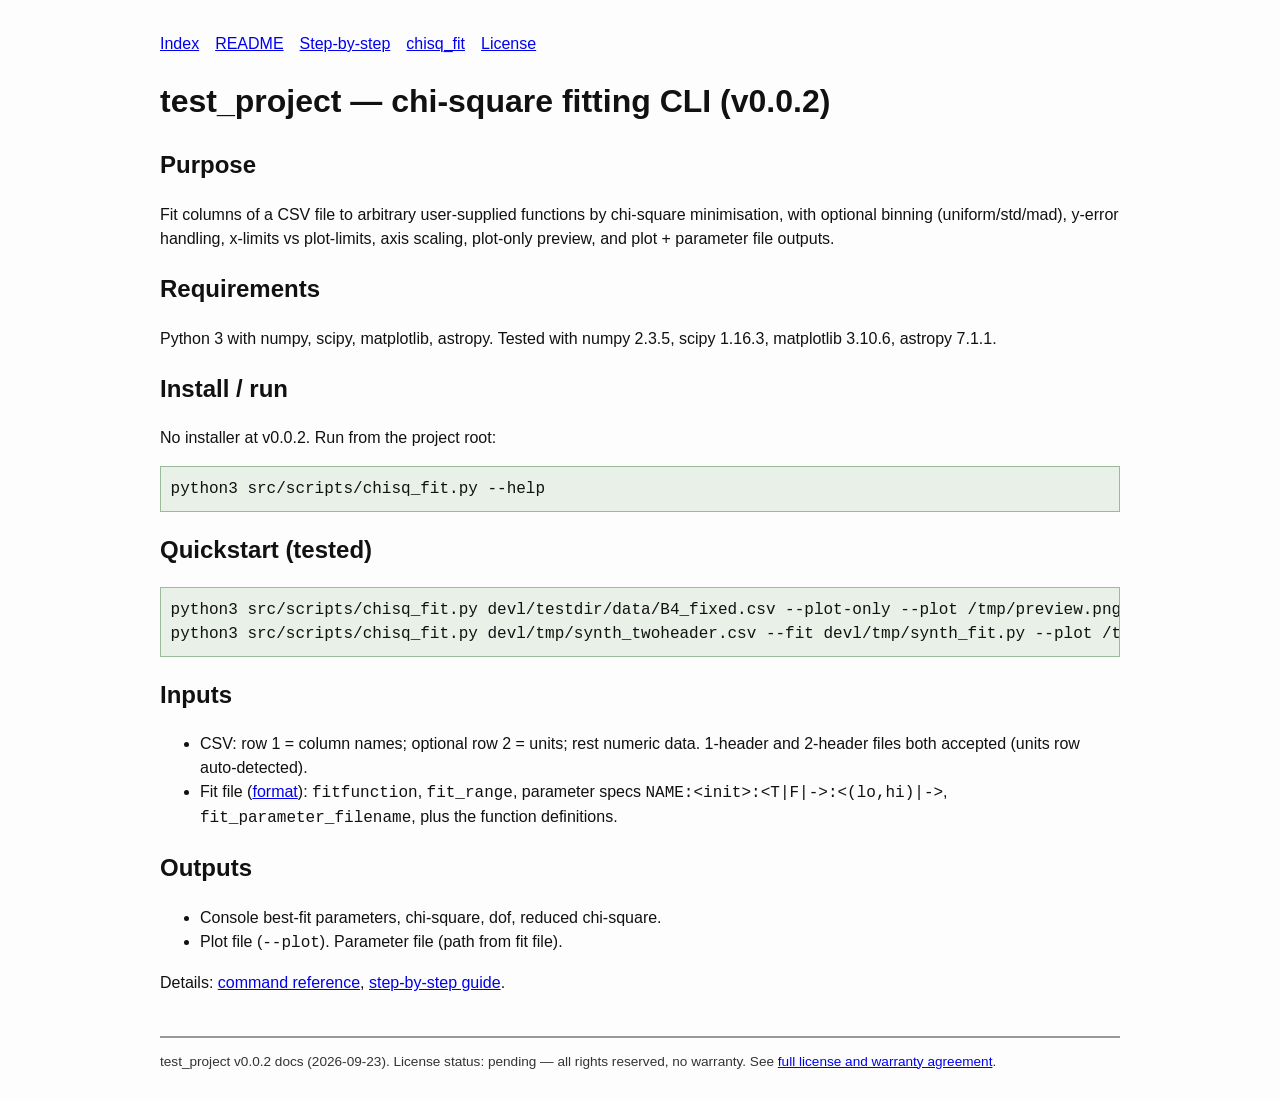
<file: test_project/src/docs/README.html>
<!DOCTYPE html>
<html lang="en"><head><meta charset="utf-8">
<title>test_project README (v0.0.2)</title>
<link rel="stylesheet" href="style.css"></head>
<body>
<nav><a href="index.html">Index</a><a href="README.html">README</a><a href="test_project-step-by-step.html">Step-by-step</a><a href="chisq_fit.html">chisq_fit</a><a href="LICENSE.html">License</a></nav>
<h1>test_project — chi-square fitting CLI (v0.0.2)</h1>
<h2>Purpose</h2>
<p>Fit columns of a CSV file to arbitrary user-supplied functions by chi-square
minimisation, with optional binning (uniform/std/mad), y-error handling,
x-limits vs plot-limits, axis scaling, plot-only preview, and plot + parameter
file outputs.</p>
<h2>Requirements</h2>
<p>Python 3 with numpy, scipy, matplotlib, astropy. Tested with
numpy 2.3.5, scipy 1.16.3, matplotlib 3.10.6, astropy 7.1.1.</p>
<h2>Install / run</h2>
<p>No installer at v0.0.2. Run from the project root:</p>
<pre class="cmd">python3 src/scripts/chisq_fit.py --help</pre>
<h2>Quickstart (tested)</h2>
<pre class="cmd">python3 src/scripts/chisq_fit.py devl/testdir/data/B4_fixed.csv --plot-only --plot /tmp/preview.png
python3 src/scripts/chisq_fit.py devl/tmp/synth_twoheader.csv --fit devl/tmp/synth_fit.py --plot /tmp/fit.png</pre>
<h2>Inputs</h2>
<ul>
<li>CSV: row 1 = column names; optional row 2 = units; rest numeric data.
1-header and 2-header files both accepted (units row auto-detected).</li>
<li>Fit file (<a href="chisq_fit.html">format</a>): <code>fitfunction</code>,
<code>fit_range</code>, parameter specs <code>NAME:&lt;init&gt;:&lt;T|F|-&gt;:&lt;(lo,hi)|-&gt;</code>,
<code>fit_parameter_filename</code>, plus the function definitions.</li>
</ul>
<h2>Outputs</h2>
<ul><li>Console best-fit parameters, chi-square, dof, reduced chi-square.</li>
<li>Plot file (<code>--plot</code>). Parameter file (path from fit file).</li></ul>
<p>Details: <a href="chisq_fit.html">command reference</a>,
<a href="test_project-step-by-step.html">step-by-step guide</a>.</p>
<footer>test_project v0.0.2 docs (2026-09-23). License status: pending — all rights reserved, no warranty. See <a href="LICENSE.html">full license and warranty agreement</a>.</footer>
</body></html>
</file>
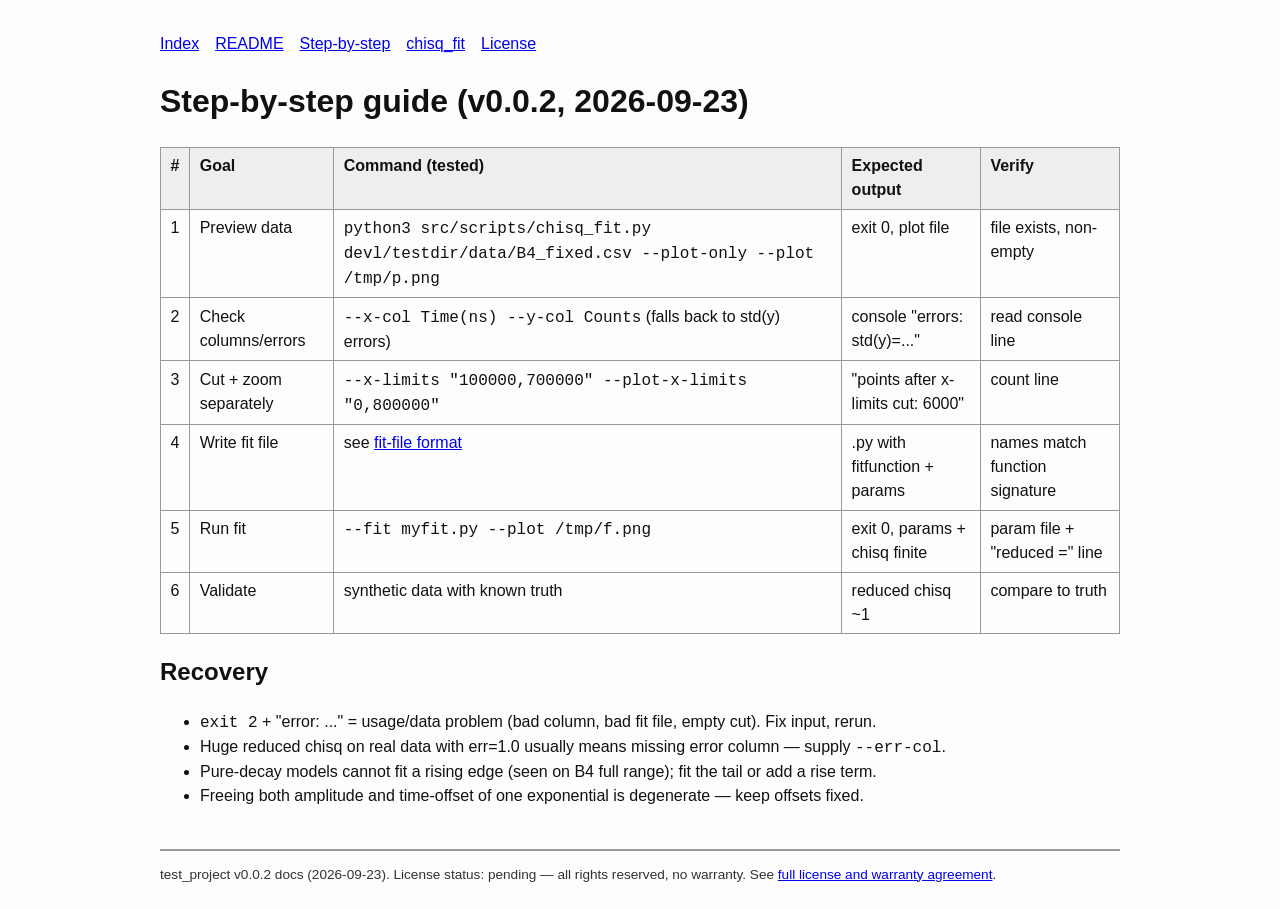
<file: test_project/src/docs/test_project-step-by-step.html>
<!DOCTYPE html>
<html lang="en"><head><meta charset="utf-8">
<title>test_project step-by-step (v0.0.2)</title>
<link rel="stylesheet" href="style.css"></head>
<body>
<nav><a href="index.html">Index</a><a href="README.html">README</a><a href="test_project-step-by-step.html">Step-by-step</a><a href="chisq_fit.html">chisq_fit</a><a href="LICENSE.html">License</a></nav>
<h1>Step-by-step guide (v0.0.2, 2026-09-23)</h1>
<table><tr><th>#</th><th>Goal</th><th>Command (tested)</th><th>Expected output</th><th>Verify</th></tr>
<tr><td>1</td><td>Preview data</td><td><code>python3 src/scripts/chisq_fit.py devl/testdir/data/B4_fixed.csv --plot-only --plot /tmp/p.png</code></td><td>exit 0, plot file</td><td>file exists, non-empty</td></tr>
<tr><td>2</td><td>Check columns/errors</td><td><code>--x-col Time(ns) --y-col Counts</code> (falls back to std(y) errors)</td><td>console "errors: std(y)=..."</td><td>read console line</td></tr>
<tr><td>3</td><td>Cut + zoom separately</td><td><code>--x-limits "100000,700000" --plot-x-limits "0,800000"</code></td><td>"points after x-limits cut: 6000"</td><td>count line</td></tr>
<tr><td>4</td><td>Write fit file</td><td>see <a href="chisq_fit.html">fit-file format</a></td><td>.py with fitfunction + params</td><td>names match function signature</td></tr>
<tr><td>5</td><td>Run fit</td><td><code>--fit myfit.py --plot /tmp/f.png</code></td><td>exit 0, params + chisq finite</td><td>param file + "reduced =" line</td></tr>
<tr><td>6</td><td>Validate</td><td>synthetic data with known truth</td><td>reduced chisq ~1</td><td>compare to truth</td></tr></table>
<h2>Recovery</h2>
<ul><li><code>exit 2</code> + "error: ..." = usage/data problem (bad column, bad fit file, empty cut). Fix input, rerun.</li>
<li>Huge reduced chisq on real data with err=1.0 usually means missing error column — supply <code>--err-col</code>.</li>
<li>Pure-decay models cannot fit a rising edge (seen on B4 full range); fit the tail or add a rise term.</li>
<li>Freeing both amplitude and time-offset of one exponential is degenerate — keep offsets fixed.</li></ul>
<footer>test_project v0.0.2 docs (2026-09-23). License status: pending — all rights reserved, no warranty. See <a href="LICENSE.html">full license and warranty agreement</a>.</footer>
</body></html>
</file>
<file: test_project/src/docs/style.css>
/* test_project docs — offline, system fonts, light background */
body { font-family: -apple-system, "Segoe UI", Helvetica, Arial, sans-serif;
  max-width: 60em; margin: 2em auto; padding: 0 1em; color: #111;
  background: #fdfdfd; line-height: 1.5; }
table { border-collapse: collapse; margin: 1em 0; width: 100%; }
th, td { border: 1px solid #999; padding: 0.4em 0.6em; text-align: left;
  vertical-align: top; }
th { background: #eee; }
code, pre { font-family: ui-monospace, Menlo, Consolas, monospace; }
pre { background: #f0f0f0; border: 1px solid #ccc; padding: 0.8em;
  overflow-x: auto; }
.cmd { background: #e8f0e8; border: 1px solid #9b9; padding: 0.6em; }
.out { background: #f5f5f5; border: 1px solid #bbb; padding: 0.6em; }
footer { margin-top: 3em; padding-top: 1em; border-top: 2px solid #999;
  font-size: 0.85em; color: #333; }
nav a { margin-right: 1em; }
</file>
